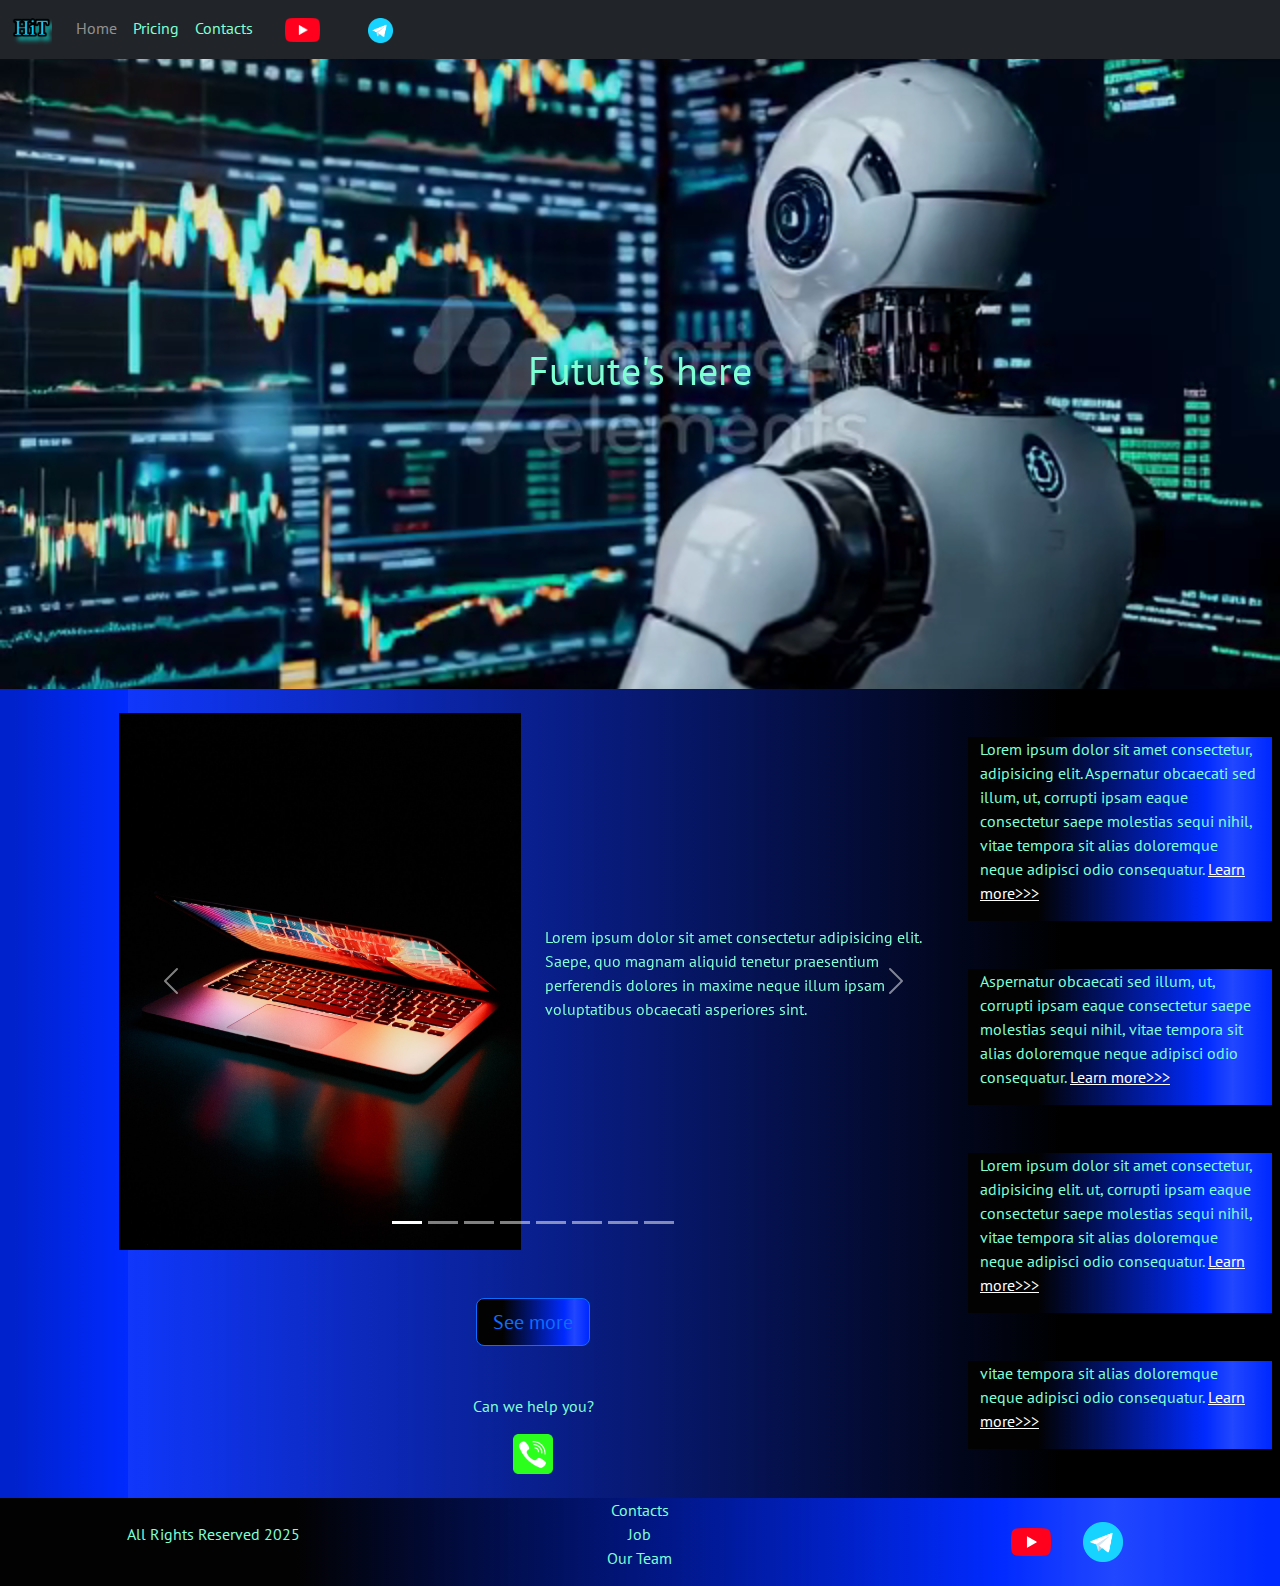
<file: source/index.html>
<!DOCTYPE html>
<html lang="en">

<head>
    <meta charset="UTF-8">
    <meta name="viewport" content="width=device-width, initial-scale=1.0">
    <link rel="stylesheet" href="bootstrap-5.3.3-dist/css/bootstrap.min.css">
    <link rel="stylesheet" href="styles/mycss.css">
    <link rel="stylesheet" href="styles/bgvideo.css">

    <link rel="apple-touch-icon" sizes="180x180" href="files/favicon_io (1)/apple-touch-icon.png">
    <link rel="icon" type="image/png" sizes="32x32" href="files/favicon_io (1)/favicon-32x32.png">
    <link rel="icon" type="image/png" sizes="16x16" href="files/favicon_io (1)/favicon-16x16.png">
    <link rel="manifest" href="files/favicon_io (1)/site.webmanifest">
    <!-- ^ код внизу сайта для подключения логотипа -->
    <title>HiT</title>
</head>

<body>
    <header>
        <nav class="navbar navbar-expand-lg bg-dark">
            <div class="container-fluid">
                <a class="navbar-brand" href="/"><img src="files/logo.png" alt="логотип"></a>
                <button class="navbar-toggler" type="button" data-bs-toggle="collapse" data-bs-target="#navbarNav"
                    aria-controls="navbarNav" aria-expanded="false" aria-label="Toggle navigation">
                    <span class="navbar-toggler-icon"></span>
                </button>
                <div class="collapse navbar-collapse" id="navbarNav">
                    <ul class="navbar-nav">
                        <li class="nav-item">
                            <a class="nav-link active" aria-current="page" href="/">Home</a>
                        </li>
                        <li class="nav-item">
                            <a class="nav-link" href="pricing.html">Pricing</a>
                        </li>
                        <li class="nav-item">
                            <a class="nav-link" href="pricing.html">Contacts</a>
                        </li>
                        <li class="nav-item">
                            <a class="nav-link" href="pricing.html">
                                <img style="width: 35px; margin-inline: 1em;" src="files/yt.png " alt="#">
                            </a>
                        </li>
                        <li class="nav-item">
                            <a class="nav-link" href="pricing.html">
                                <img style="width: 25px; margin-inline: 1em;" src="files/tg.png " alt="#">
                            </a>
                        </li>
                    </ul>
                </div>
            </div>
        </nav>
    </header>

    <section>

        <div class="bgvideo">
            <video src="files/38128012_MotionElements_ai-trading-bot-analyzing-candlestick-charts-predictive-algorithms-in-action_preview.mp4" type="video/mp4" autoplay muted loop></video>
<div class="effect"></div>
            <div class="video-text">
            <h1>Futute's here</h1>
        </div>
        </div>


        <div class="container-fluid mt-4">
            <div class="row">
                <div class="col-lg-1">
                </div>

                <div class="col-lg-8 col-md-12">
                    <div class="row">

                        <div id="carouselExampleIndicators" class="carousel slide">
                            <div class="carousel-indicators">
                                <button type="button" data-bs-target="#carouselExampleIndicators" data-bs-slide-to="0"
                                    class="active" aria-current="true" aria-label="Slide 1"></button>
                                <button type="button" data-bs-target="#carouselExampleIndicators" data-bs-slide-to="1"
                                    aria-label="Slide 2"></button>
                                <button type="button" data-bs-target="#carouselExampleIndicators" data-bs-slide-to="2"
                                    aria-label="Slide 3"></button>
                                <button type="button" data-bs-target="#carouselExampleIndicators" data-bs-slide-to="3"
                                    aria-label="Slide 4"></button>
                                <button type="button" data-bs-target="#carouselExampleIndicators" data-bs-slide-to="4"
                                    aria-label="Slide 5"></button>
                                <button type="button" data-bs-target="#carouselExampleIndicators" data-bs-slide-to="5"
                                    aria-label="Slide 6"></button>
                                <button type="button" data-bs-target="#carouselExampleIndicators" data-bs-slide-to="6"
                                    aria-label="Slide 7"></button>
                                <button type="button" data-bs-target="#carouselExampleIndicators" data-bs-slide-to="7"
                                    aria-label="Slide 8"></button>
                                <!-- ^количество кнопок в карусели-->
                            </div>
                            <div class="carousel-inner">
                                <div class="carousel-item active">
                                    <div class="d-block w-100">
                                        <div class="row">
                                            <div class="col-lg-6 col-md-6">
                                                <img src="images/laptop.png" class="w-100" alt="...">
                                            </div>
                                            <div class="col-lg-6 col-md-6 slide-text">
                                                <p>Lorem ipsum dolor sit amet consectetur adipisicing elit. Saepe, quo
                                                    magnam aliquid tenetur praesentium perferendis dolores in maxime
                                                    neque illum ipsam voluptatibus obcaecati asperiores sint.</p>
                                            </div>
                                        </div>
                                    </div>
                                </div>
                                <div class="carousel-item">
                                    <div class="d-block w-100">
                                        <div class="row">
                                            <div class="col-lg-6 col-md-6">
                                                <img src="images/gaming pc.png" class="w-100" alt="...">
                                            </div>
                                            <div class="col-lg-6 col-md-6 slide-text">
                                                <p>Lorem ipsum dolor sit amet consectetur adipisicing elit. Saepe, quo
                                                    magnam aliquid.</p>
                                            </div>
                                        </div>
                                    </div>
                                </div>
                                <div class="carousel-item">
                                    <div class="d-block w-100">
                                        <div class="row">
                                            <div class="col-lg-6 col-md-6">
                                                <img src="images/vr.png" class="w-100" alt="...">
                                            </div>
                                            <div class="col-lg-6 col-md-6 slide-text">
                                                <p>Lorem ipsum dolor sit amet consectetur adipisicing elit. Saepe, quo
                                                    magnam aliquid tenetur praesentium perferendis dolores.</p>
                                            </div>
                                        </div>
                                    </div>
                                </div>
                                <div class="carousel-item">
                                    <div class="d-block w-100">
                                        <div class="row">
                                            <div class="col-lg-6 col-md-6">
                                                <img src="images/controller.png" class="w-100" alt="...">
                                            </div>
                                            <div class="col-lg-6 col-md-6 slide-text">
                                                <p>Lorem ipsum dolor sit amet consectetur adipisicing elit. Saepe, quo
                                                    magnam aliquid tenetur praesentium perferendis dolores.</p>
                                            </div>
                                        </div>
                                    </div>
                                </div>
                                <div class="carousel-item">
                                    <div class="d-block w-100">
                                        <div class="row">
                                            <div class="col-lg-6 col-md-6">
                                                <img src="images/other.png" class="w-100" alt="...">
                                            </div>
                                            <div class="col-lg-6 col-md-6 slide-text">
                                                <p>Lorem ipsum dolor sit amet consectetur adipisicing elit. Saepe, quo
                                                    magnam aliquid tenetur praesentium perferendis dolores.</p>
                                            </div>
                                        </div>
                                    </div>
                                </div>
                                <div class="carousel-item">
                                    <div class="d-block w-100">
                                        <div class="row">
                                            <div class="col-lg-6 col-md-6">
                                                <img src="images/cpu.png" class="w-100" alt="...">
                                            </div>
                                            <div class="col-lg-6 col-md-6 slide-text">
                                                <p>Lorem ipsum dolor sit amet consectetur adipisicing elit. Saepe, quo
                                                    magnam aliquid tenetur praesentium perferendis dolores.</p>
                                            </div>
                                        </div>
                                    </div>
                                </div>
                                <div class="carousel-item">
                                    <div class="d-block w-100">
                                        <div class="row">
                                            <div class="col-lg-6 col-md-6">
                                                <img src="images/gpu.png" class="w-100" alt="...">
                                            </div>
                                            <div class="col-lg-6 col-md-6 slide-text">
                                                <p>Lorem ipsum dolor sit amet consectetur adipisicing elit. Saepe, quo
                                                    magnam aliquid tenetur praesentium perferendis dolores.</p>
                                            </div>
                                        </div>
                                    </div>
                                </div>
                                <div class="carousel-item">
                                    <div class="d-block w-100">
                                        <div class="row">
                                            <div class="col-lg-6 col-md-6">
                                                <img src="images/gaming pc.png" class="w-100" alt="...">
                                            </div>
                                            <div class="col-lg-6 col-md-6 slide-text">
                                                <p>Lorem ipsum dolor sit amet consectetur adipisicing elit. Saepe, quo
                                                    magnam aliquid tenetur praesentium perferendis dolores.</p>
                                            </div>
                                        </div>
                                    </div>
                                </div>
                            </div>
                            <button class="carousel-control-prev" type="button"
                                data-bs-target="#carouselExampleIndicators" data-bs-slide="prev">
                                <span class="carousel-control-prev-icon" aria-hidden="true"></span>
                                <span class="visually-hidden">Previous</span>
                            </button>
                            <button class="carousel-control-next" type="button"
                                data-bs-target="#carouselExampleIndicators" data-bs-slide="next">
                                <span class="carousel-control-next-icon" aria-hidden="true"></span>
                                <span class="visually-hidden">Next</span>
                            </button>
                        </div>
                        <div class="col-lg-12 col-md-12 text-center mt-4">
                            <button type="button" class="btn btn-outline-primary btn-lg my-4">See more</button>
                        </div>
                        <div class="col-lg-12 col-md-12 text-center mt-4">
                            <!-- ^занимает всю ширину row (8 долей) -->
                            <p>Can we help you?</p>
                        </div>
                        <div class="col-lg-12 col-md-12 text-center">
                            <img class="call-anim" style="width: 40px;" src="files/phone.png " alt="#">
                        </div>
                    </div>
                </div>

                <div class="col-lg-3 col-md-12">
                    <div class="row px-2">
                        <!-- 12 долей из родительского контейнера, т.е.боковую панель col-lg-3 col-md-12 делим на 12 частей -->
                        <div class="col-lg-12 sidebar my-4">
                            <p>Lorem ipsum dolor sit amet consectetur, adipisicing elit. Aspernatur obcaecati sed illum,
                                ut, corrupti ipsam eaque consectetur saepe molestias sequi nihil, vitae tempora sit
                                alias doloremque neque adipisci odio consequatur. <a href="#">Learn more>>></a></p>
                        </div>
                        <div class="col-lg-12 sidebar my-4">
                            <p> Aspernatur obcaecati sed illum, ut, corrupti ipsam eaque consectetur saepe molestias
                                sequi nihil, vitae tempora sit alias doloremque neque adipisci odio consequatur. <a
                                    href="#">Learn more>>></a></p>
                        </div>
                        <div class="col-lg-12 sidebar my-4">
                            <p>Lorem ipsum dolor sit amet consectetur, adipisicing elit. ut, corrupti ipsam eaque
                                consectetur saepe molestias sequi nihil, vitae tempora sit alias doloremque neque
                                adipisci odio consequatur. <a href="#">Learn more>>></a></p>
                        </div>
                        <div class="col-lg-12 sidebar my-4">
                            <p>vitae tempora sit alias doloremque neque adipisci odio consequatur. <a href="#">Learn
                                    more>>></a></p>
                        </div>
                    </div>
                </div>
            </div>
        </div>

    </section>


    <footer class="mt-4">
        <div class="container-fluid">
            <div class="row">
                <div class="col-lg-4 col-md-12 footer-text text-center">
                    <p>All Rights Reserved 2025</p>
                </div>
                <div class="col-lg-4 col-md-12 footer-text text-center">
                    <p>Contacts<br>Job<br>Our Team</p>
                </div>
                <div class="col-lg-4 col-md-12 media-links">
                    <img style="width: 40px; margin-inline: 1em;" src="files/yt.png " alt="#">
                    <img style="width: 40px; margin-inline: 1em;" src="files/tg.png" alt="#">
                    <!-- ^margin-inline: 1em; для того чтобы иконки не прилипали вплотную -->
                </div>
            </div>
        </div>
    </footer>



    <script src="bootstrap-5.3.3-dist/js/bootstrap.bundle.min.js"></script>
</body>

</html>
</file>
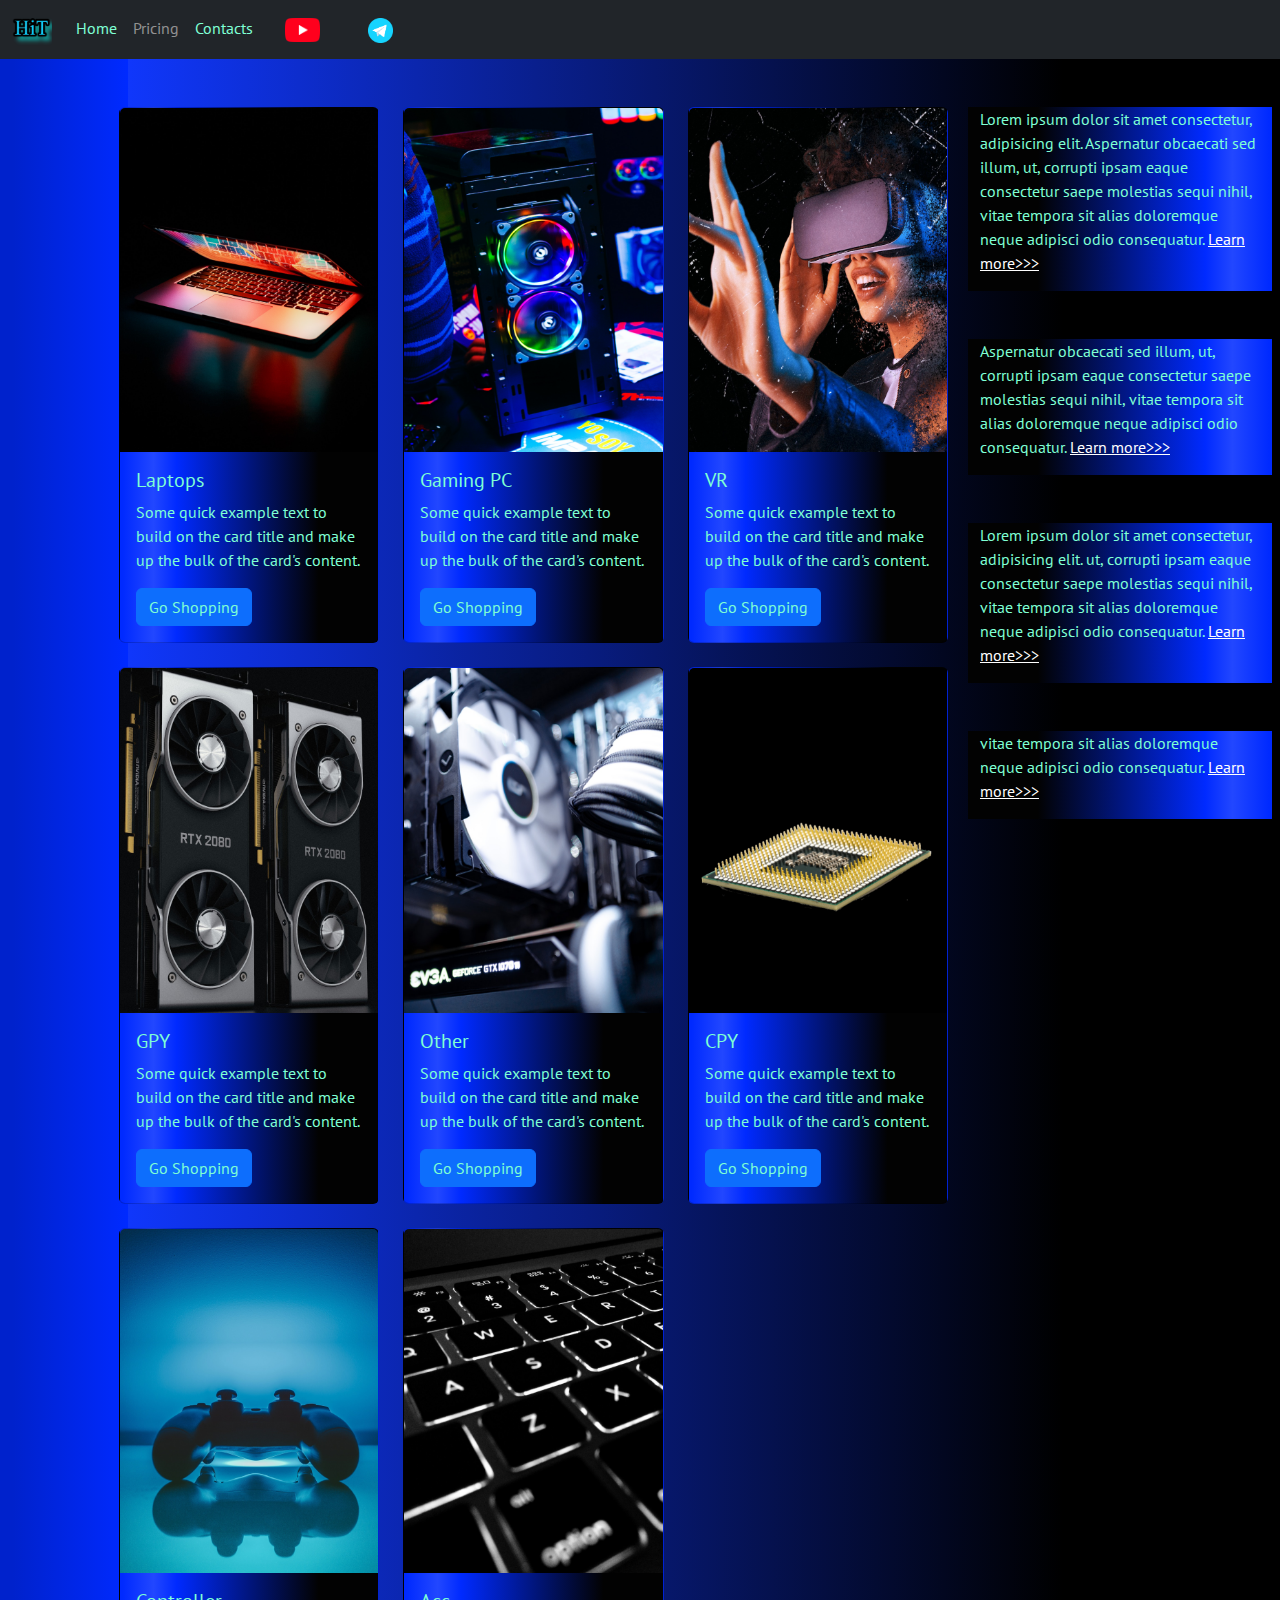
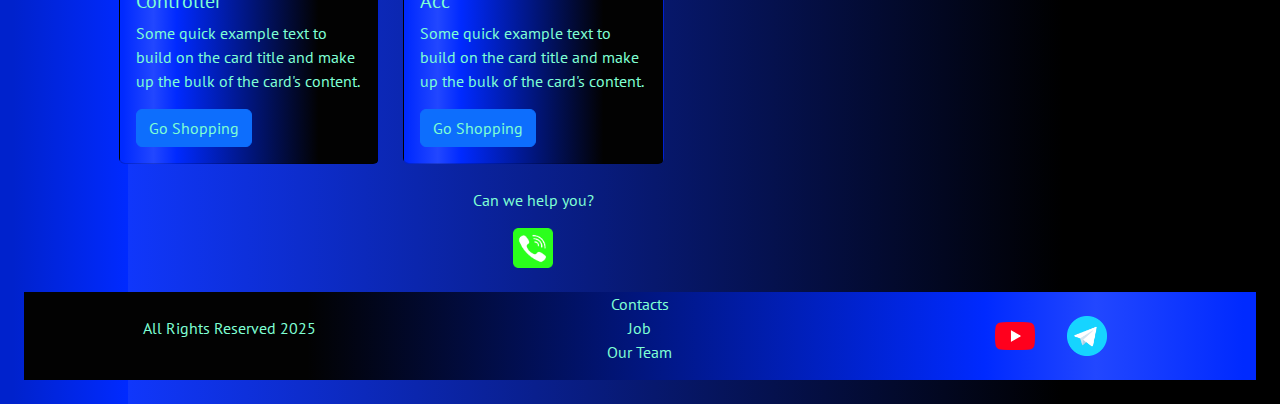
<file: source/pricing.html>
<!DOCTYPE html>
<html lang="en">
<head>
    <meta charset="UTF-8">
    <meta name="viewport" content="width=device-width, initial-scale=1.0">
    <link rel="stylesheet" href="bootstrap-5.3.3-dist/css/bootstrap.min.css">
    <link rel="stylesheet" href="styles/mycss.css">
    <title>HiT</title>
</head>
<body>
    <header>
      <nav class="navbar navbar-expand-lg bg-dark">
        <div class="container-fluid">
          <a class="navbar-brand" href="/"><img src="files/logo.png" alt="логотип"></a>
          <button class="navbar-toggler" type="button" data-bs-toggle="collapse" data-bs-target="#navbarNav"
            aria-controls="navbarNav" aria-expanded="false" aria-label="Toggle navigation">
            <span class="navbar-toggler-icon"></span>
          </button>
          <div class="collapse navbar-collapse" id="navbarNav">
            <ul class="navbar-nav">
              <li class="nav-item">
                <a class="nav-link " aria-current="page" href="/">Home</a>
              </li>
              <li class="nav-item">
                <a class="nav-link active" href="pricing.html">Pricing</a>
              </li>
              <li class="nav-item">
                <a class="nav-link" href="pricing.html">Contacts</a>
            </li>
              <li class="nav-item">
                <a class="nav-link" href="pricing.html">
                    <img style="width: 35px; margin-inline: 1em;" src="files/yt.png " alt="#">
                </a>
            </li>
            <li class="nav-item">
                <a class="nav-link" href="pricing.html">
                    <img style="width: 25px; margin-inline: 1em;" src="files/tg.png " alt="#">
                </a>
            </li>
            </ul>
          </div>
        </div>
      </nav>
    </header>

    <section>
      <div class="container-fluid mt-4">
          <div class="row">
              <div class="col-lg-1">
              </div>
              <div class="col-lg-8 col-md-12">
                  <div class="row">
                      <!-- ^ row, обязательно чтобы расположить карты в ряд -->
                      <div class="col-lg-4 col-md-6 mt-4">
                          <div class="card">
                              <a href="#"><img src="images/laptop.png" class="card-img-top" alt="Laptop"></a>
                              <div class="card-body">
                                  <h5 class="card-title"><a href="#">Laptops</a></h5>
                                  <p class="card-text"><a href="#">
                                      Some quick example text to build on the card title and make up
                                          the bulk of the card's
                                          content.
                                  </a></p>
                                  <a href="#" class="btn btn-primary">Go Shopping</a>
                                  <!-- ^ мы взяли в карте картинку ,Laptops и надпись в теге р для того чтобы
                                  при наведении курсорам на эти части оно становилось ссылкой -->
                              </div>
                          </div>
                      </div>
                      <div class="col-lg-4 col-md-6 mt-4">
                          <div class="card">
                              <img src="images/gaming pc.png" class="card-img-top" alt="Gaming PC">
                              <div class="card-body">
                                  <h5 class="card-title">Gaming PC</h5>
                                  <p class="card-text">Some quick example text to build on the card title and make up
                                      the bulk of the card's
                                      content.</p>
                                  <a href="#" class="btn btn-primary">Go Shopping</a>
                              </div>
                          </div>
                      </div>
                      <div class="col-lg-4 col-md-6 mt-4">
                          <div class="card">
                              <img src="images/vr.png" class="card-img-top" alt="VR">
                              <div class="card-body">
                                  <h5 class="card-title">VR</h5>
                                  <p class="card-text">Some quick example text to build on the card title and make up
                                      the bulk of the card's
                                      content.</p>
                                  <a href="#" class="btn btn-primary">Go Shopping</a>
                              </div>
                          </div>
                      </div>
                      <div class="col-lg-4 col-md-6 mt-4">
                          <div class="card">
                              <img src="images/gpu.png" class="card-img-top" alt="GPY">
                              <div class="card-body">
                                  <h5 class="card-title">GPY</h5>
                                  <p class="card-text">Some quick example text to build on the card title and make up
                                      the bulk of the card's
                                      content.</p>
                                  <a href="#" class="btn btn-primary">Go Shopping</a>
                              </div>
                          </div>
                      </div>
                      <div class="col-lg-4 col-md-6 mt-4">
                          <div class="card">
                              <img src="images/other.png" class="card-img-top" alt="Other">
                              <div class="card-body">
                                  <h5 class="card-title">Other</h5>
                                  <p class="card-text">Some quick example text to build on the card title and make up
                                      the bulk of the card's
                                      content.</p>
                                  <a href="#" class="btn btn-primary">Go Shopping</a>
                              </div>
                          </div>
                      </div>
                      <div class="col-lg-4 col-md-6 mt-4">
                          <div class="card">
                              <img src="images/cpu.png" class="card-img-top" alt="CPY">
                              <div class="card-body">
                                  <h5 class="card-title">CPY</h5>
                                  <p class="card-text">Some quick example text to build on the card title and make up
                                      the bulk of the card's
                                      content.</p>
                                  <a href="#" class="btn btn-primary">Go Shopping</a>
                              </div>
                          </div>
                      </div>
                      <div class="col-lg-4 col-md-6 mt-4">
                          <div class="card">
                              <img src="images/controller.png" class="card-img-top" alt="Controller">
                              <div class="card-body">
                                  <h5 class="card-title">Controller</h5>
                                  <p class="card-text">Some quick example text to build on the card title and make up
                                      the bulk of the card's
                                      content.</p>
                                  <a href="#" class="btn btn-primary">Go Shopping</a>
                              </div>
                          </div>
                      </div>
                      <div class="col-lg-4 col-md-6 mt-4">
                          <div class="card">
                              <img src="images/acc.png" class="card-img-top" alt="Acc">
                              <div class="card-body">
                                  <h5 class="card-title">Acc</h5>
                                  <p class="card-text">Some quick example text to build on the card title and make up
                                      the bulk of the card's
                                      content.</p>
                                  <a href="#" class="btn btn-primary">Go Shopping</a>
                              </div>
                          </div>
                      </div>

                  </div>
                <div class="col-lg-12 col-md-12 text-center mt-4">
                    <!-- ^занимает всю ширину row (8 долей) -->
                    <p>Can we help you?</p>
                </div>
                <div class="col-lg-12 col-md-12 text-center">
                    <img class="call-anim" style="width: 40px;" src="files/phone.png " alt="#">
                </div>
              </div>

              <div class="col-lg-3 col-md-12">
                  <div class="row px-2">
                      <!-- 12 долей из родительского контейнера, т.е.боковую панель col-lg-3 col-md-12 делим на 12 частей -->
                      <div class="col-lg-12 sidebar my-4">
                          <p>Lorem ipsum dolor sit amet consectetur, adipisicing elit. Aspernatur obcaecati sed illum,
                              ut, corrupti ipsam eaque consectetur saepe molestias sequi nihil, vitae tempora sit
                              alias doloremque neque adipisci odio consequatur. <a href="#">Learn more>>></a></p>
                      </div>
                      <div class="col-lg-12 sidebar my-4">
                          <p> Aspernatur obcaecati sed illum, ut, corrupti ipsam eaque consectetur saepe molestias
                              sequi nihil, vitae tempora sit alias doloremque neque adipisci odio consequatur. <a
                                  href="#">Learn more>>></a></p>
                      </div>
                      <div class="col-lg-12 sidebar my-4">
                          <p>Lorem ipsum dolor sit amet consectetur, adipisicing elit. ut, corrupti ipsam eaque
                              consectetur saepe molestias sequi nihil, vitae tempora sit alias doloremque neque
                              adipisci odio consequatur. <a href="#">Learn more>>></a></p>
                      </div>
                      <div class="col-lg-12 sidebar my-4">
                          <p>vitae tempora sit alias doloremque neque adipisci odio consequatur. <a href="#">Learn
                                  more>>></a></p>
                      </div>
                  </div>
              </div>
          </div>


  </section>

    <footer class="m-4">
        <div class="container-fluid">
            <div class="row">
                <div class="col-lg-4 col-md-12 footer-text text-center">
                    <p>All Rights Reserved 2025</p>
                </div>
                <div class="col-lg-4 col-md-12 footer-text text-center">
                    <p>Contacts<br>Job<br>Our Team</p>
                </div>
                <div class="col-lg-4 col-md-12 media-links">
                    <img style="width: 40px; margin-inline: 1em;" src="files/yt.png " alt="#">
                    <img style="width: 40px; margin-inline: 1em;" src="files/tg.png" alt="#">
                    <!-- ^margin-inline: 1em; для того чтобы иконки не прилипали вплотную -->
                </div>
            </div>
        </div>
    </footer>



    <script src="bootstrap-5.3.3-dist/js/bootstrap.bundle.min.js"></script>
</body>
</html>
</file>
<file: source/styles/mycss.css>
@import url('https://fonts.googleapis.com/css?family=PT Sans&display=swap');

body {
    font-family: PT Sans, serif;
    background: linear-gradient(270deg, #000000 17%, #1037fb 90%, #002aff 87%, #0022cc 99%);
}

p {
    color: aquamarine;
}

/* махинация для изменения шрифта для всего сайта ^*/
.nav-link {
    color: aquamarine;
}

.navbar-nav .nav-link.active {
    color: rgb(145, 145, 145);
}

.navbar-brand img {
    width: 40px;
}

.navbar-toggler {
    background-color: rgb(145, 145, 145);
}

.sidebar {
    color: aquamarine;
    background: linear-gradient(90deg, #020202 23%, #002aff 78%, #2247ff 87%, #002aff 99%);
}

.sidebar>p>a {
    color: rgb(255, 255, 255);
}

.card {
    background: linear-gradient(270deg, #020202 23%, #002aff 78%, #2247ff 87%, #002aff 99%);
    color: aquamarine;
}

.card a {
    text-decoration: none;
    color: aquamarine;
}

.slide-text,
.footer-text {

    color: aquamarine;
    margin: auto auto;
    /* ^ и по х и по у мы задали задачу отцентровать
 текст */
}

footer,
.btn-outline-primary {
    background: linear-gradient(90deg, #020202 23%, #002aff 78%, #2247ff 87%, #002aff 99%);

}

.media-links {
    display: flex;
    justify-content: center;
    align-items: center;
}
    /* ^выравнивание иконок ютуба и тг по центру */

    .call-anim {
        animation:  call 2s ease 0s infinite normal forwards;
    }
    /* ^infinite для постоянной анимации */
    @keyframes call {

        0%,
        100% {
            transform: translateX(0%);
            transform-origin: 50% 50%;
        }

        15% {
            transform: translateX(-30px) rotate(-6deg);
        }

        30% {
            transform: translateX(15px) rotate(6deg);
        }

        45% {
            transform: translateX(-15px) rotate(-3.6deg);
        }

        60% {
            transform: translateX(9px) rotate(2.4deg);
        }

        75% {
            transform: translateX(-6px) rotate(-1.2deg);
        }
    }
    /* ^ .call-anim и @keyframes myAnim для создания анимации для какого-то элемента
    на сайте webcode tools во вкладке keyframe Animation, call-название анимации */


@media (max-width: 755px) {
    .carousel-indicators {
        display: none;
    }
}

/* ^ для того чтобы убрать нижние кнопки на разрешении телефона */
</file>
<file: source/styles/bgvideo.css>
.bgvideo {
    height: 70vh;
    width: 100%;
    position: relative;
display: flex;
justify-content: center;
align-items: center;
}
/* <> махинация для адаптирования видео */

.bgvideo video {
    height: 70vh;
    width: 100%;
    position: absolute;
    top: 0;
    left: 0;
    object-fit: cover;
    z-index: 1;
    /* ^ если наше видео переполняет контейнер
    то поля которые не вмещяются
    буду обрезаны и оно будет центровано по этому конейнеру */
}

.effect {
    height: 70vh;
    width: 100%;
    position: absolute;
    top: 0;
    left: 0;
    object-fit: cover;
    z-index: 2;
    background-color: rgba(0, 0, 0, 0.104);
}

.video-text{
    color:aquamarine;
    z-index: 2;
}
</file>
